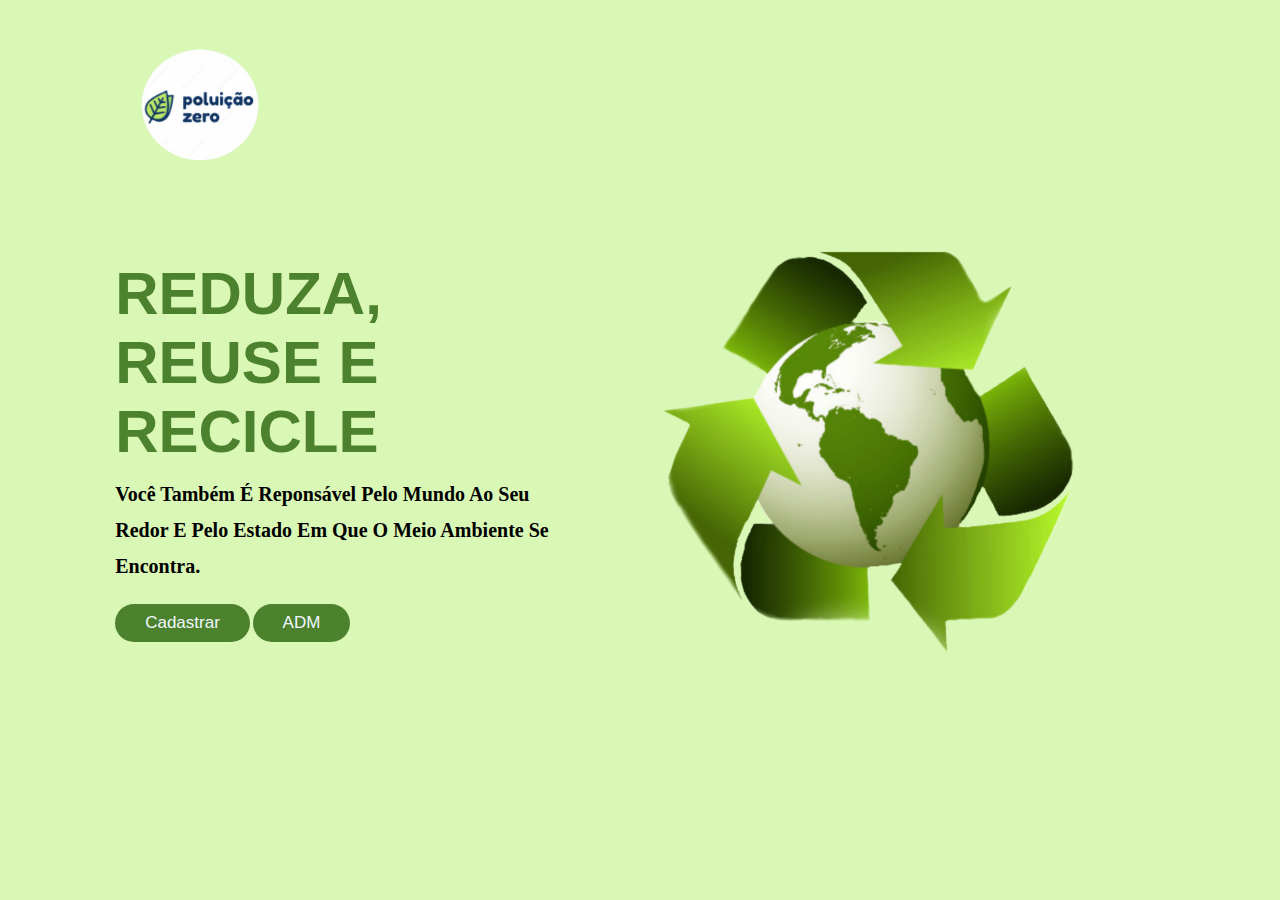
<file: index.html>
<!DOCTYPE html>
<html lang="pt-br">
<head>
  <meta charset="UTF-8">
  <link href="CSS/style.css" rel="stylesheet">
  <meta http-equiv="X-UA-Compatible" content="IE=edge">
  <meta name="viewport" content="width=device-width, initial-scale=1.0">
  
  <title>Poluição zero</title>
</head>
<body>
   <header class="header">
        <a href="#" class="logo">
<img src="IMG/logo.png" alt="" class="img-thumbnail">
  </a>
      </header>

      <section class="home">
        <div class="content">
          <h1 class="title"><span>REDUZA, REUSE E RECICLE</span></h1>
          <p class="description">Você também é reponsável pelo mundo ao seu<br>
            redor e pelo estado em que o meio ambiente se encontra.</p>
          <a href="cadastro.html" class="btn">Cadastrar</a> 
          <a href="adm.html" class="btn">ADM</a>
        </div>

        <div class="image">
          <img src="IMG/mundo.png" alt="" class="move">
        </div>
      </section>

</body>
</html>
</file>
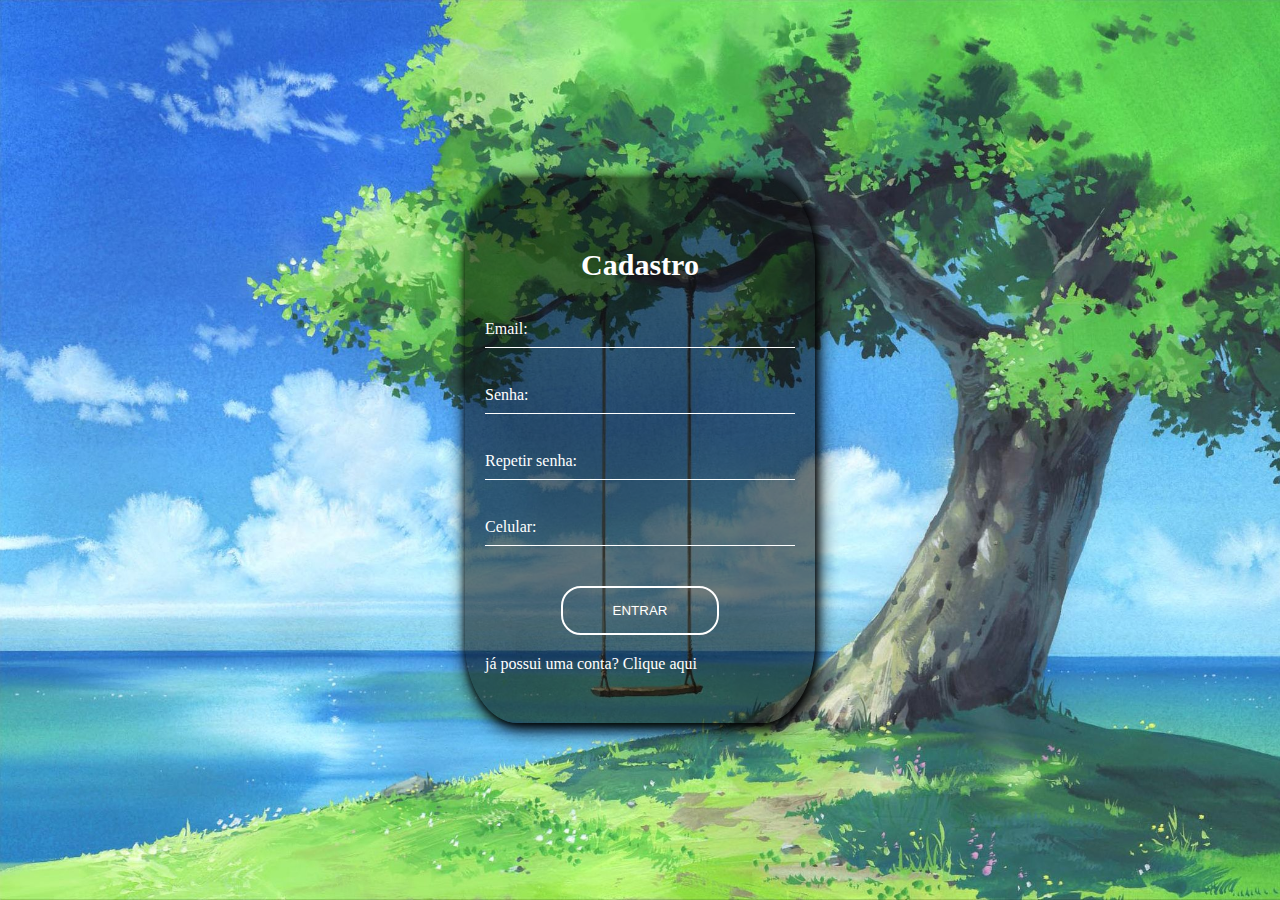
<file: adm.html>
<!DOCTYPE html>
<html lang="pt-br">
<head>
    <link rel="stylesheet" href="./CSS/ADMcadastro.css">
    <meta charset="UTF-8">
    <meta name="viewport" content="width=device-width, initial-scale=1.0">
    <title>Cadastro</title>
</head>
<body>
    <div class="container">
        <h2>Cadastro</h2>
        <form action="index.html" method="post">
            <div class="input-field">
                <input type="text" id="email" placeholder="digite seu email">
                <label for="email">Email:</label>
            </div>

            <div class="input-field">
                <input type="password" id="senha" placeholder="digite sua senha">
                <label for="senha">Senha:</label>
            </div>

            <div class="input-field">
                <input type="password" id="senha" placeholder="digite sua senha novamente">
                <label for="senha">Repetir senha:</label>
            </div>

            <div class="input-field">
                <input type="text" id="celular" placeholder="digite seu número de telefone">
                <label for="celular">Celular:</label>
            </div>

            <div class="center">
                <button>Entrar <a href="index11.html" class="btn"></a> </button>
            </div>
            <div class="links">
                <a href="loginAdm.html" class="btn"><p>já possui uma conta? Clique aqui</p></a>
              </div>
        </form>
    
    </div>
</body>
</html>
</file>
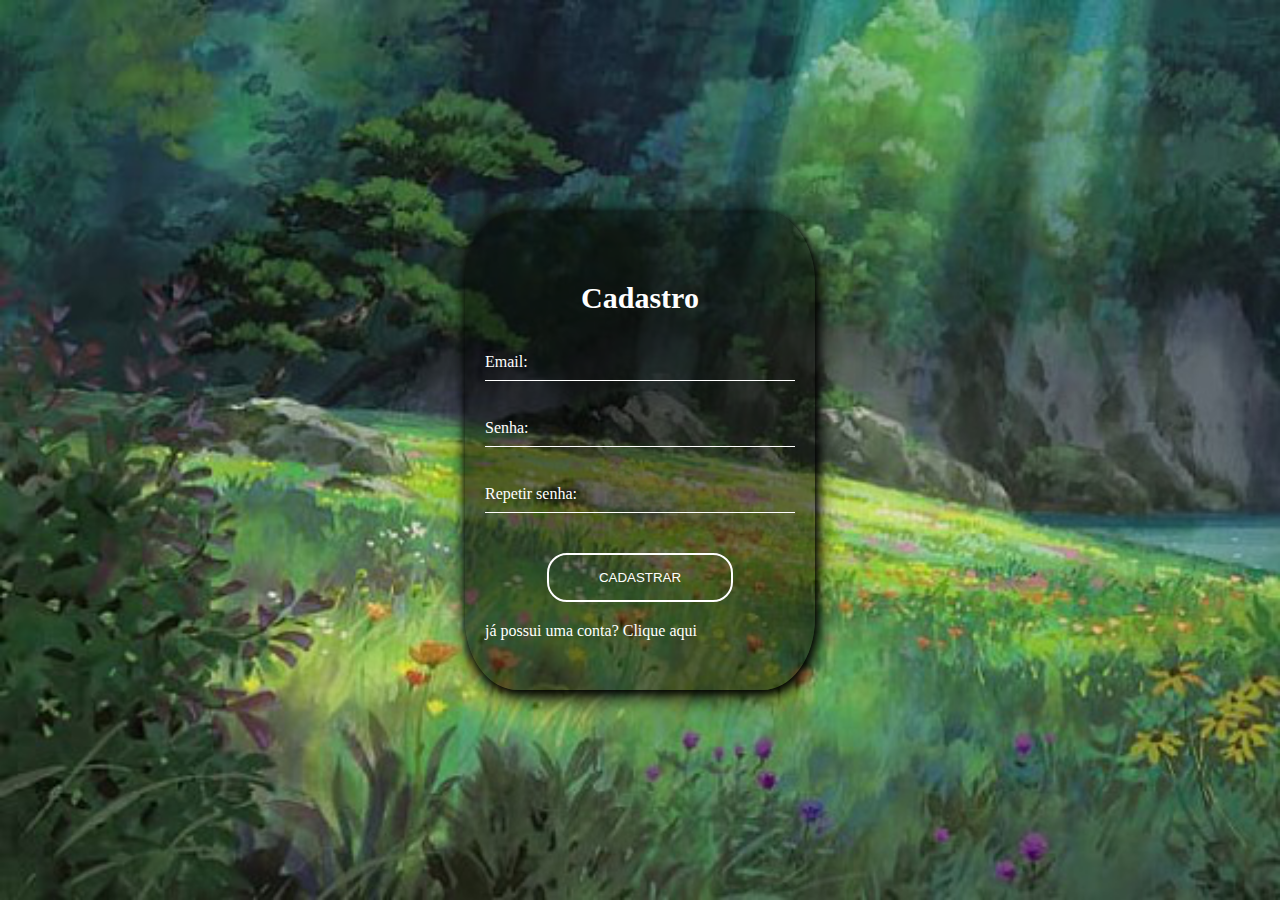
<file: cadastro.html>
<!DOCTYPE html>
<html lang="pt-br">
<head>
    <link rel="stylesheet" href="CSS/cadastro.css">
    <meta charset="UTF-8">
    <meta name="viewport" content="width=device-width, initial-scale=1.0">
    <title>Cadastro</title>
</head>
<body>
    <div class="container">
        <h2>Cadastro</h2>
        <form action="cadastrar.php" method="post">
            <div class="input-field">
                <input type="text" id="email" placeholder="digite seu email" name="email">
                <label for="email">Email:</label>
            </div>

            <div class="input-field">
                <input type="password" id="senha" placeholder="digite sua senha" name="senha">
                <label for="senha">Senha:</label>
            </div>

            <div class="input-field">
                <input type="password" id="senha1" placeholder="digite sua senha novamente">
                <label for="senha">Repetir senha:</label>
            </div>
           
            <div class="center">
                <button type="submit">Cadastrar</button>
            </div>
            <div class="links">
                <a href="login.php" class="btn"><p>já possui uma conta? Clique aqui</p></a>
              </div>
        </form>
    
    </div>
</body>
</html>
</file>
<file: CSS/style.css>
*{
    font-family: Helvetica;
    margin: 0;
    padding: 0;
    box-sizing: border-box;
    text-decoration: none;
    text-transform: capitalize;
    transition: .2s linear;
}

html{
    font-size: 62.5%;
}

section{
padding: 2rem 9%;
}

.header{
    position: fixed;
    top: 0;
    left: 0;
    right: 0;
    display: flex;
    align-items: center;
    justify-content: space-between;
    padding: 2rem 9%;
    z-index: 2;
}

.header .logo img{
    height: 17rem;
}

.home{
    display: flex;
    flex-wrap: wrap;
    gap: 1.5rem;
    min-height: 100vh;
    align-items: center;
    justify-content: center;
    background-color: rgb(218, 248, 181);
}

.home .content{
    flex: 1 1 40rem;
}

.home .content .title{
   font-size: 6rem;
   color: rgb(71, 136, 51);
   text-transform: uppercase;
}

.home .content .title span{
    text-transform: uppercase;
    color: rgb(76, 129, 45);
}

.home .content .description{
   font-size: 2rem;
   font-weight: lighter;
   line-height: 1.8;
   padding: 1rem 0;
   font-weight: bold;
font-family: 'Baskerville';
}

.home .content .btn{
    margin-top: 1rem;
    display: inline-block;
    padding: .9rem 3rem;
    font-size: 1.7rem;
    color: aliceblue;
    background-color: rgb(76, 129, 45);
    cursor: pointer;
    border-radius: 20px;
}

.home .content .btn{
    letter-spacing: 0rem;
}

.home .content .btn:hover{
    letter-spacing: 0rem;
}

.home .image{
    flex: 1 1 50rem;
}

.home .image img{
    width: 100%;
}
</file>
<file: CSS/ADMcadastro.css>
*{
    margin: 0;
    padding: 0;
    box-sizing: border-box;
}

body{
    background: url(../IMG/adm.jpg);
    background-size: cover;
    display: flex;
    justify-content: center;
    align-items: center;
    height: 100vh;
}

h2{
    font-size: 30px;
    color: #fff;
    text-align: center;
    margin: 20px;
}
 
.container{
    width: 350px;
    background: rgba(0, 0, 0, 0.527);
    border-radius: 15% ;
    box-shadow: 1px 2px 10px rgb(0, 0, 0), 3px 6px 20px rgb(0, 0, 0);
    padding: 50px 20px;
}

input{
    width: 100%;
    height: 46px;
    background: transparent;
    border: none;
    outline: none;
    border-bottom: 1px solid #fff;
    color: #fff;
    transition: .25s ease-in-out;
}

.input-field{
    position: relative;
    margin-bottom: 20px;
}

label{
    position: absolute;
    top: 0;
    left: 0;
    color: #fff;
    transform: translateY(18px);
    transition: .25s ease-in-out;
}

input:focus{
    border-bottom: 2px solid #26a96a;
    box-shadow: 0 1px 0 0 #26a96a;
}

input:focus + label{
    transform: translateY(-14px) scale(.8);
    color: rgb(218, 248, 181);
    font-weight: bold;
}

input:not(:placeholder-shown) + label{
transform: translateY(-14px) scale(.8);
color: rgb(218, 248, 181);
font-weight: bold;
}

input:not(:placeholder-shown){
    border-bottom: 2px solid rgb(218, 248, 181);
    box-shadow: 0 1px 0 0 #26a96a;
}

input::placeholder{
    color: transparent;
}

button{
    padding: 15px 50px;
    margin: 20px;
    background: transparent;
    border: 2px solid #fff;
    color: #fff;
    text-transform: uppercase;
    border-radius: 20px;
    cursor: pointer;
    transition: ease-in-out .25s;
}

button:hover{
    background: #26a96a;
}

.center{
    text-align: center;
}

a{
    text-decoration: none;
    color: #fff;
    transition: .25s ease-in-out;
}

a:hover{
    color: #26a96a;
}
</file>
<file: CSS/cadastro.css>
*{
    margin: 0;
    padding: 0;
    box-sizing: border-box;
}

body{
    background: url(../IMG/ghibli2.jpg);
    background-size: cover;
    display: flex;
    justify-content: center;
    align-items: center;
    height: 100vh;
}

h2{
    font-size: 30px;
    color: #fff;
    text-align: center;
    margin: 20px;
}
 
.container{
    width: 350px;
    background: rgba(0, 0, 0, 0.527);
    border-radius: 15% ;
    box-shadow: 1px 2px 10px rgb(0, 0, 0), 3px 6px 20px rgb(0, 0, 0);
    padding: 50px 20px;
}

input{
    width: 100%;
    height: 46px;
    background: transparent;
    border: none;
    outline: none;
    border-bottom: 1px solid #fff;
    color: #fff;
    transition: .25s ease-in-out;
}

.input-field{
    position: relative;
    margin-bottom: 20px;
}

label{
    position: absolute;
    top: 0;
    left: 0;
    color: #fff;
    transform: translateY(18px);
    transition: .25s ease-in-out;
}

input:focus{
    border-bottom: 2px solid #26a96a;
    box-shadow: 0 1px 0 0 #26a96a;
}

input:focus + label{
    transform: translateY(-14px) scale(.8);
    color: rgb(218, 248, 181);
    font-weight: bold;
}

input:not(:placeholder-shown) + label{
transform: translateY(-14px) scale(.8);
color: rgb(218, 248, 181);
font-weight: bold;
}

input:not(:placeholder-shown){
    border-bottom: 2px solid rgb(218, 248, 181);
    box-shadow: 0 1px 0 0 #26a96a;
}

input::placeholder{
    color: transparent;
}

button{
    padding: 15px 50px;
    margin: 20px;
    background: transparent;
    border: 2px solid #fff;
    color: #fff;
    text-transform: uppercase;
    border-radius: 20px;
    cursor: pointer;
    transition: ease-in-out .25s;
}

button:hover{
    background: #26a96a;
}

.center{
    text-align: center;
}

a{
    text-decoration: none;
    color: #fff;
    transition: .25s ease-in-out;
}

a:hover{
    color: #26a96a;
}
</file>
